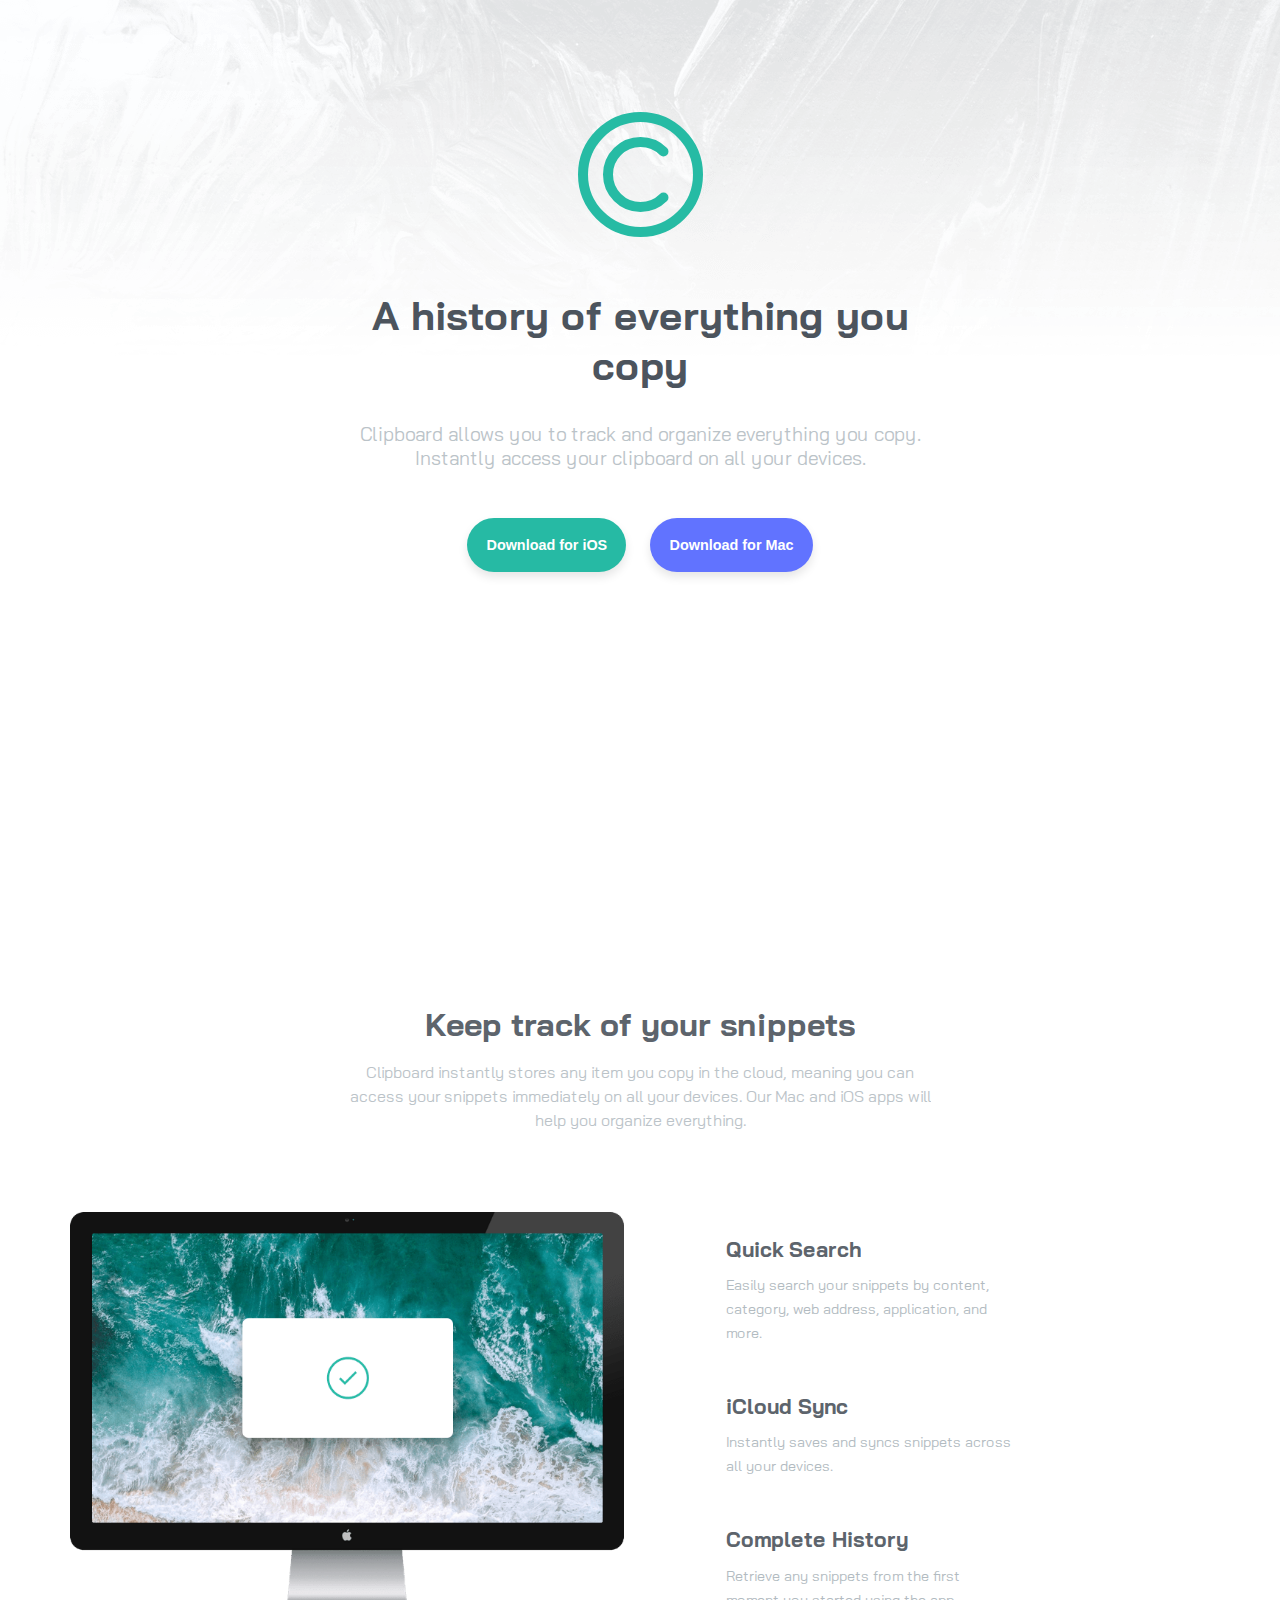
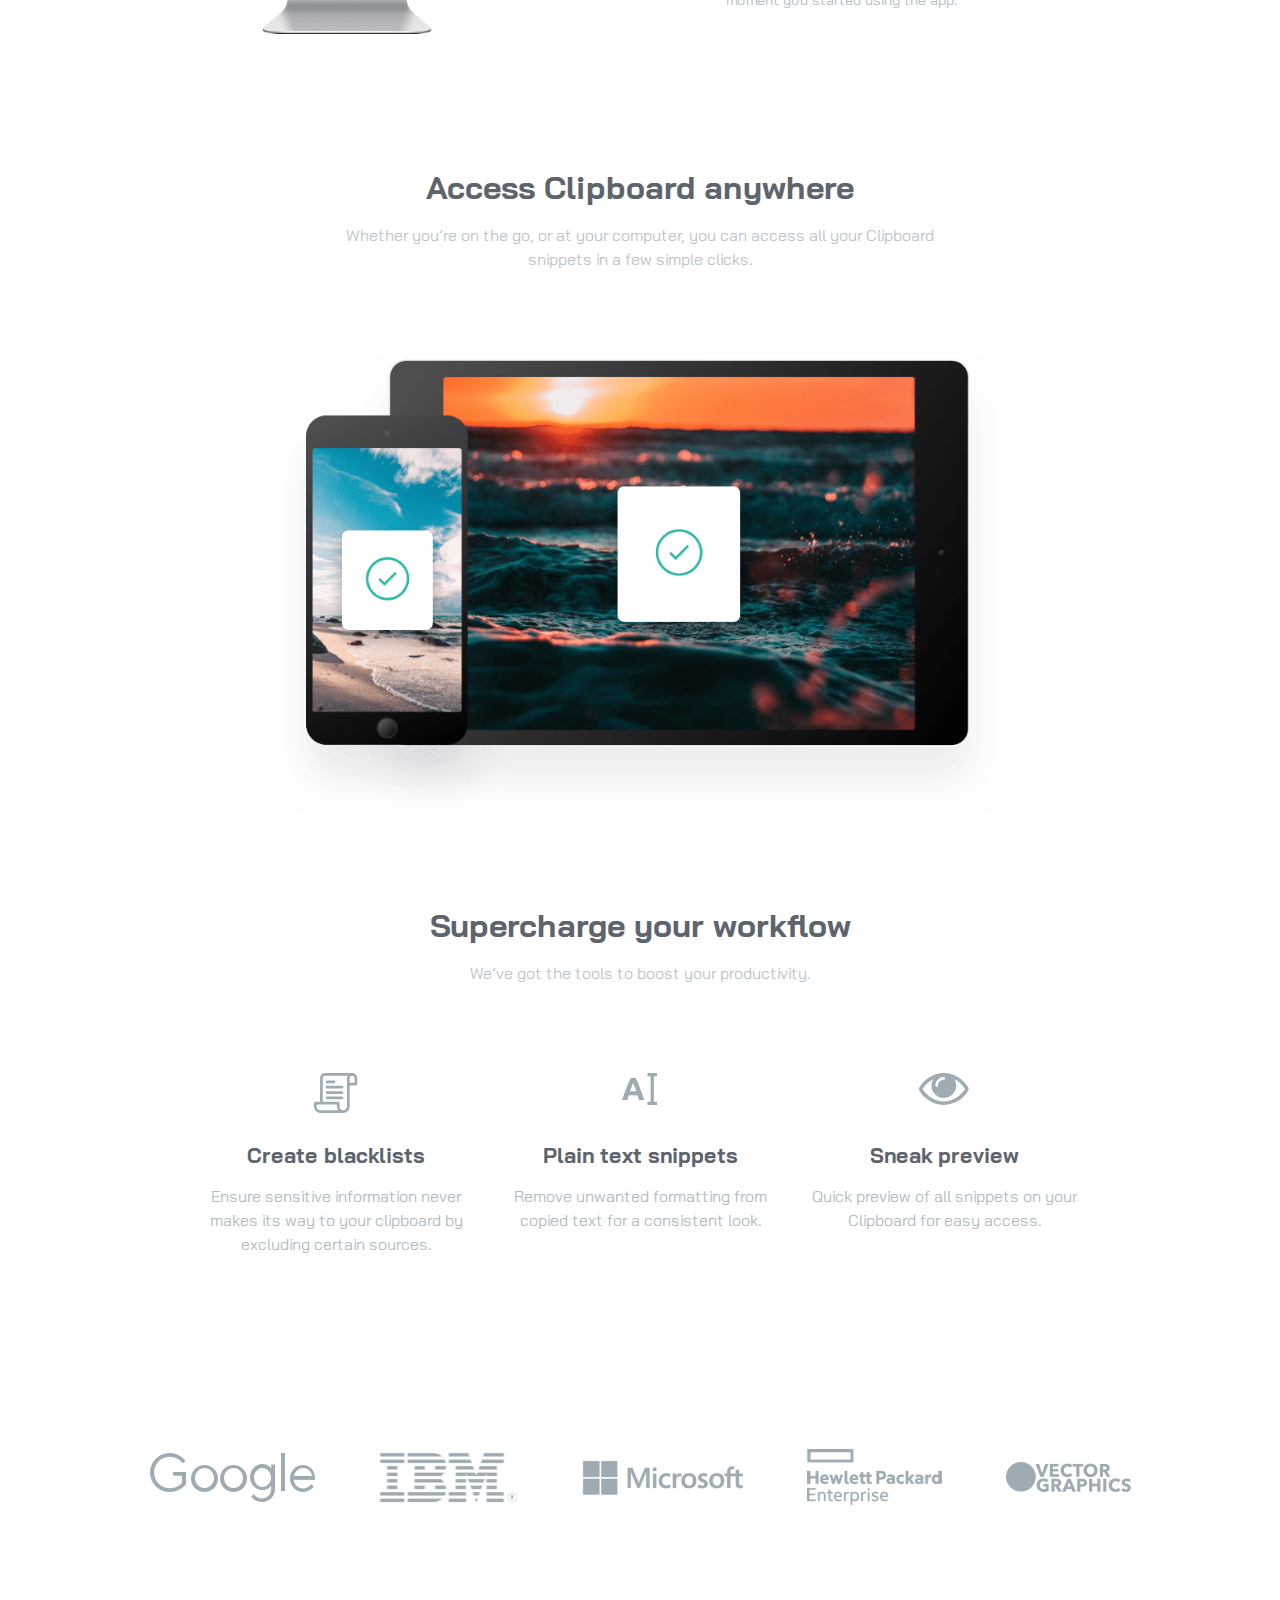
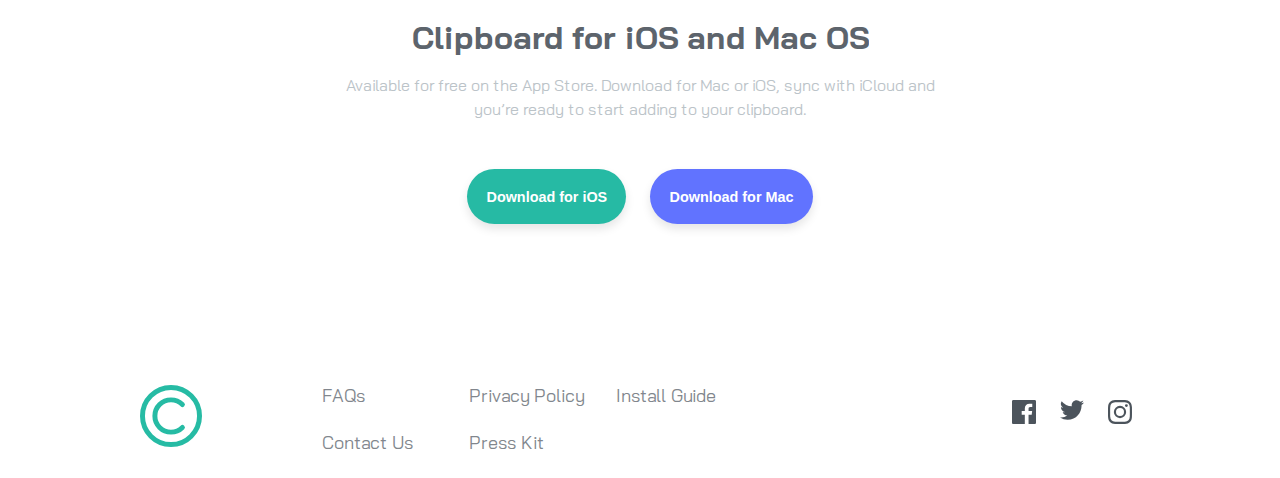
<file: index.html>
<!DOCTYPE html>
<html lang="en">
<head>
  <meta charset="UTF-8">
  <meta name="viewport" content="width=device-width, initial-scale=1.0"> <!-- displays site properly based on user's device -->
  <link rel="icon" type="image/png" sizes="32x32" href="src/assets/icons/favicon-32x32.png">
  <link rel="stylesheet" type="text/css" href="src/css/styles.css">
  <title>Frontend Mentor | Clipboard landing page</title>
</head>
<body>
    
<header class="hero">
        <div class="nav" role="banner">
            <figure class="nav__logo">
                <img src="src/assets/logos/logo.svg" alt="Clipboard landing page" class="nav__img">
            </figure>
        </div>

        <section class="hero__main">
            <h1 class="hero__main-h1">A history of everything you copy</h1>
            <p class="hero__main-p">Clipboard allows you to track and organize everything you 
            copy. Instantly access your clipboard on all your devices.</p>
            <div class="hero__main-buttons">
                <button class="cta-ios">Download for iOS</button>
                <button class="cta-mac">Download for Mac</button>
            </div>
        </section>
 </header>

<main class="main-cont">
    <section class="advantages">
        <div class="cont-tittle">
            <h2 class="section-title">Keep track of your snippets</h2>
            <p class="section-p">Clipboard instantly stores any item you copy in the cloud, 
                meaning you can access your snippets immediately on all your 
                devices. Our Mac and iOS apps will help you organize everything.</p>
        </div>

        <div class="advantages__subcont">
            <div class="cont-mac">
                <img src="src/assets/imgs/image-computer.png" alt="You can access in our service with a desktop computer">
            </div>
            <div class="cont-functions">
                <div class="cont-functions__card">
                    <h3 class="cont-functions__card-h3">Quick Search</h3>
                    <p class="cont-functions__card-p">Easily search your snippets by content, category, web address, application, and more.</p>
                </div>
                <div class="cont-functions__card">
                    <h3 class="cont-functions__card-h3">iCloud Sync</h3>
                    <p class="cont-functions__card-p">Instantly saves and syncs snippets across all your devices.</p>
                </div>
                <div class="cont-functions__card">
                    <h3 class="cont-functions__card-h3">Complete History</h3>
                    <p class="cont-functions__card-p">Retrieve any snippets from the first moment you started using the app.</p>
                </div>
            </div>
        </div>
    </section>
    
    <section class="accesibility">
        <div class="cont-tittle">
            <h2 class="section-title">Access Clipboard anywhere</h2>
            <p class="section-p">Whether you’re on the go, or at your computer, you can access all your Clipboard 
                snippets in a few simple clicks.</p>
        </div>

        <div class="cont-devices">
            <img src="src/assets/imgs/image-devices.png" alt="smartphone and tablet are compatible with our service too" class="devices-img">
        </div>
    </section>

    <section class="tools">
        <div class="cont-tittle">
            <h2 class="section-title">Supercharge your workflow</h2>
            <p class="section-p">We’ve got the tools to boost your productivity.</p>
        </div>

        <div class="cont-functions">
            <div class="cont-functions__card">
                <figure class="cont-functions__card-img">
                    <img src="src/assets/icons/icon-blacklist.svg" alt="" aria-hidden="true">
                </figure> 
                <h3 class="cont-functions__card-h3">Create blacklists</h3>
                <p class="cont-functions__card-p">Ensure sensitive information never makes its way to your clipboard by excluding certain sources.</p>
            </div>
            <div class="cont-functions__card">
                <figure class="cont-functions__card-img">
                    <img src="src/assets/icons/icon-text.svg" alt="" aria-hidden="true">
                </figure> 
                <h3 class="cont-functions__card-h3">Plain text snippets</h3>
                <p class="cont-functions__card-p">Remove unwanted formatting from copied text for a consistent look.</p>
            </div>
            <div class="cont-functions__card">
                <figure class="cont-functions__card-img">
                    <img src="src/assets/icons/icon-preview.svg" alt="" aria-hidden="true">
                </figure> 
                <h3 class="cont-functions__card-h3">Sneak preview</h3>
                <p class="cont-functions__card-p">Quick preview of all snippets on your Clipboard for easy access.</p>
            </div>
        </div>
    </section>

    <section class="partnerships">
        <ul class="cont-partnership">
                <img src="src/assets/logos/logo-google.png" alt="Google is our partnership" class="partnership-logo">
                <img src="src/assets/logos/logo-ibm.png" alt="IBM is our partnership" class="partnership-logo">
                <img src="src/assets/logos/logo-microsoft.png" alt="Microsoft is our partnership" class="partnership-logo">
                <img src="src/assets/logos/logo-hp.png" alt="HP is our partnership" class="partnership-logo">
                <img src="src/assets/logos/logo-vector-graphics.png" alt="Vector graphics is our partnership" class="partnership-logo">
        </ul>
    </section>

    <section class="downloads">
        <div class="cont-tittle">
            <h2 class="section-title">Clipboard for iOS and Mac OS</h2>
            <p class="section-p">Available for free on the App Store. Download for Mac or iOS, sync with iCloud 
                and you’re ready to start adding to your clipboard.</p>
        </div>

        <div class="downloads-buttons">
            <button class="cta-ios">Download for iOS</button>
            <button class="cta-mac">Download for Mac</button>
      </div>
    </section>
</main>

  <footer class="cont-footer">
      <figure class="footer__cont-logo">
          <img src="src/assets/logos/logo.svg" alt="Clipboard landing page">
      </figure>

      <nav>
          <ul class="footer__cont-links">
            <a href="#">FAQs</a>
            <a href="#">Contact Us</a>
            <a href="#">Privacy Policy</a>
            <a href="#">Press Kit</a>
            <a href="#">Install Guide</a>
        </ul>
      </nav>

    <ul class="footer__cont-media">
            <a href="#" aria-label="Facebook"><svg aria-hidden="true" class="svg-fb" width="24" height="24" xmlns="http://www.w3.org/2000/svg"><path d="M22.675 0H1.325C.593 0 0 .593 0 1.325v21.351C0 23.407.593 24 1.325 24H12.82v-9.294H9.692v-3.622h3.128V8.413c0-3.1 1.893-4.788 4.659-4.788 1.325 0 2.463.099 2.795.143v3.24l-1.918.001c-1.504 0-1.795.715-1.795 1.763v2.313h3.587l-.467 3.622h-3.12V24h6.116c.73 0 1.323-.593 1.323-1.325V1.325C24 .593 23.407 0 22.675 0z"/></svg></a>
            <a href="#" aria-label="Twitter"><svg aria-hidden="true" class="svg-tw" width="24" height="20" xmlns="http://www.w3.org/2000/svg"><path d="M24 2.557a9.83 9.83 0 01-2.828.775A4.932 4.932 0 0023.337.608a9.864 9.864 0 01-3.127 1.195A4.916 4.916 0 0016.616.248c-3.179 0-5.515 2.966-4.797 6.045A13.978 13.978 0 011.671 1.149a4.93 4.93 0 001.523 6.574 4.903 4.903 0 01-2.229-.616c-.054 2.281 1.581 4.415 3.949 4.89a4.935 4.935 0 01-2.224.084 4.928 4.928 0 004.6 3.419A9.9 9.9 0 010 17.54a13.94 13.94 0 007.548 2.212c9.142 0 14.307-7.721 13.995-14.646A10.025 10.025 0 0024 2.557z"/></svg></a>
            <a href="#" aria-label="Instagram"><svg aria-hidden="true" class="svg-ig" width="24" height="24" xmlns="http://www.w3.org/2000/svg"><path d="M12 2.163c3.204 0 3.584.012 4.85.07 3.252.148 4.771 1.691 4.919 4.919.058 1.265.069 1.645.069 4.849 0 3.205-.012 3.584-.069 4.849-.149 3.225-1.664 4.771-4.919 4.919-1.266.058-1.644.07-4.85.07-3.204 0-3.584-.012-4.849-.07-3.26-.149-4.771-1.699-4.919-4.92-.058-1.265-.07-1.644-.07-4.849 0-3.204.013-3.583.07-4.849.149-3.227 1.664-4.771 4.919-4.919 1.266-.057 1.645-.069 4.849-.069zM12 0C8.741 0 8.333.014 7.053.072 2.695.272.273 2.69.073 7.052.014 8.333 0 8.741 0 12c0 3.259.014 3.668.072 4.948.2 4.358 2.618 6.78 6.98 6.98C8.333 23.986 8.741 24 12 24c3.259 0 3.668-.014 4.948-.072 4.354-.2 6.782-2.618 6.979-6.98.059-1.28.073-1.689.073-4.948 0-3.259-.014-3.667-.072-4.947-.196-4.354-2.617-6.78-6.979-6.98C15.668.014 15.259 0 12 0zm0 5.838a6.162 6.162 0 100 12.324 6.162 6.162 0 000-12.324zM12 16a4 4 0 110-8 4 4 0 010 8zm6.406-11.845a1.44 1.44 0 100 2.881 1.44 1.44 0 000-2.881z"/></svg></a>
    </ul>
  </footer>
</body>
</html>
</file>
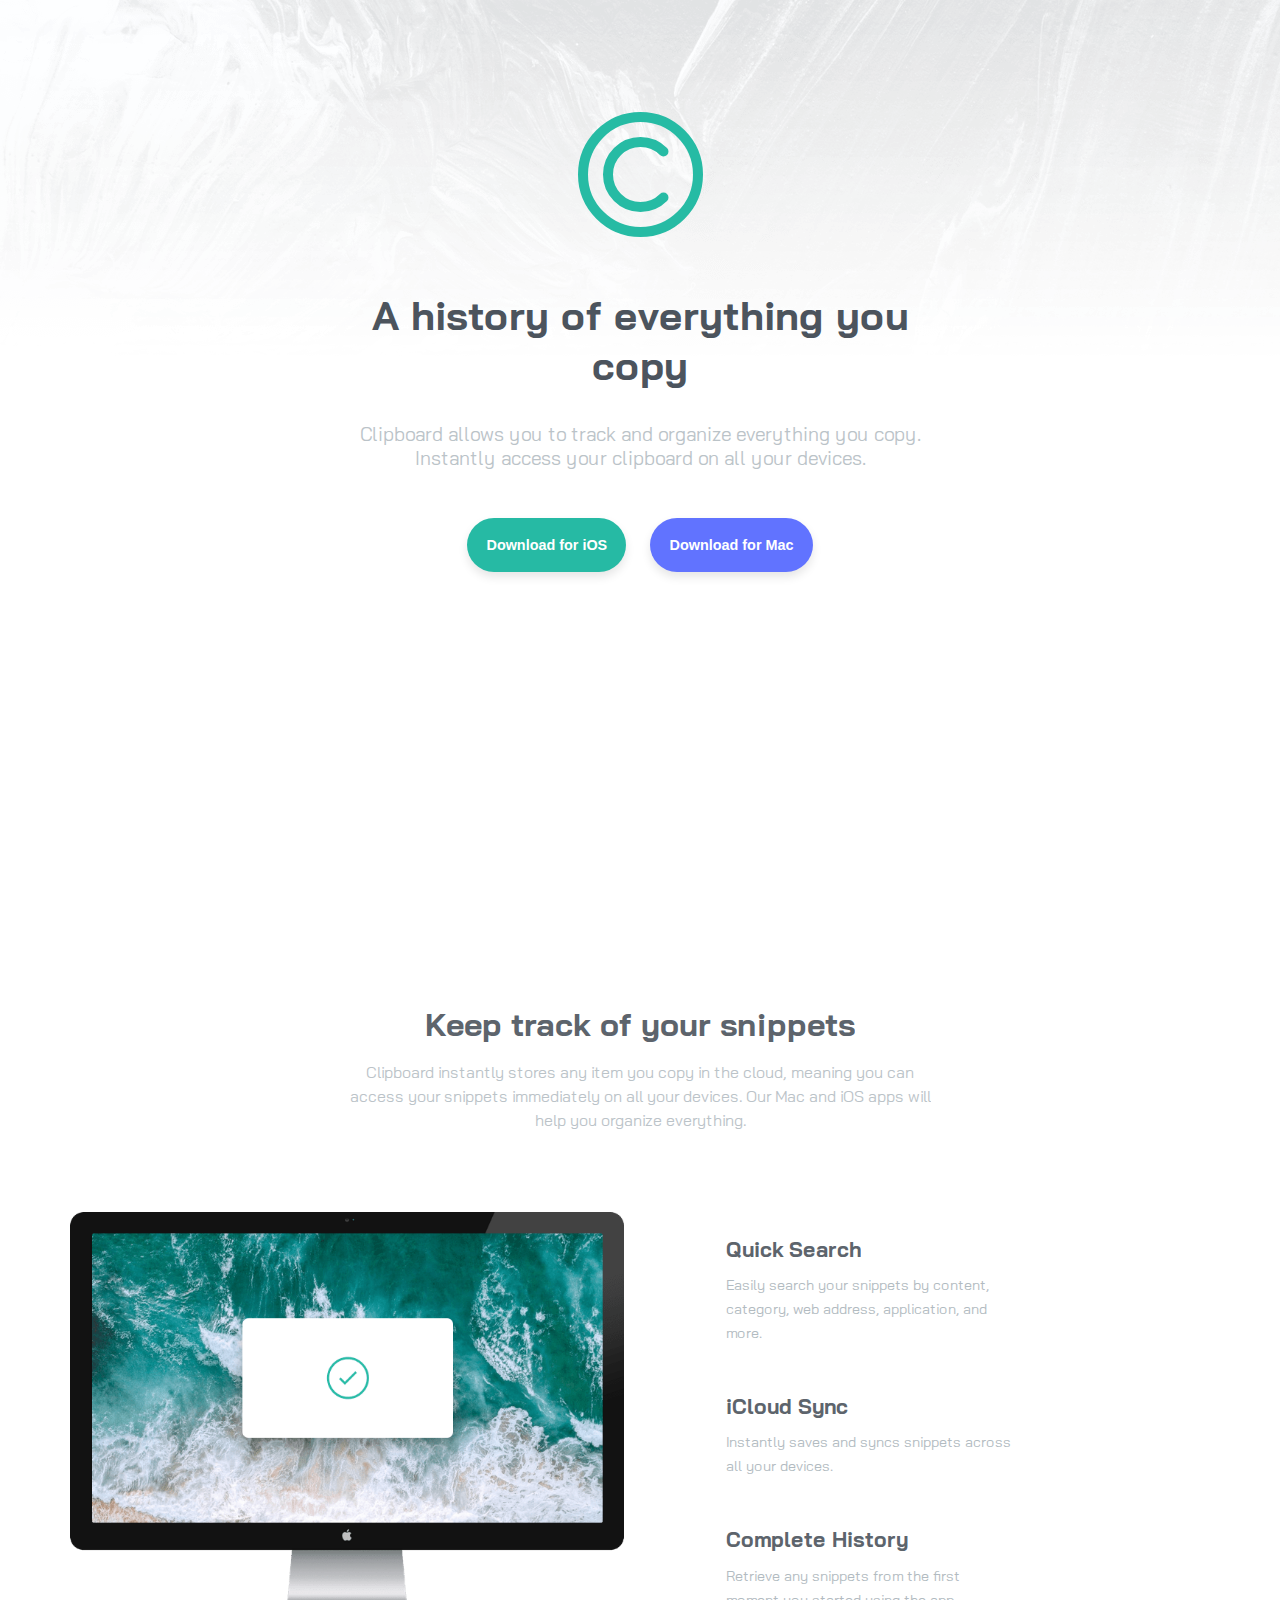
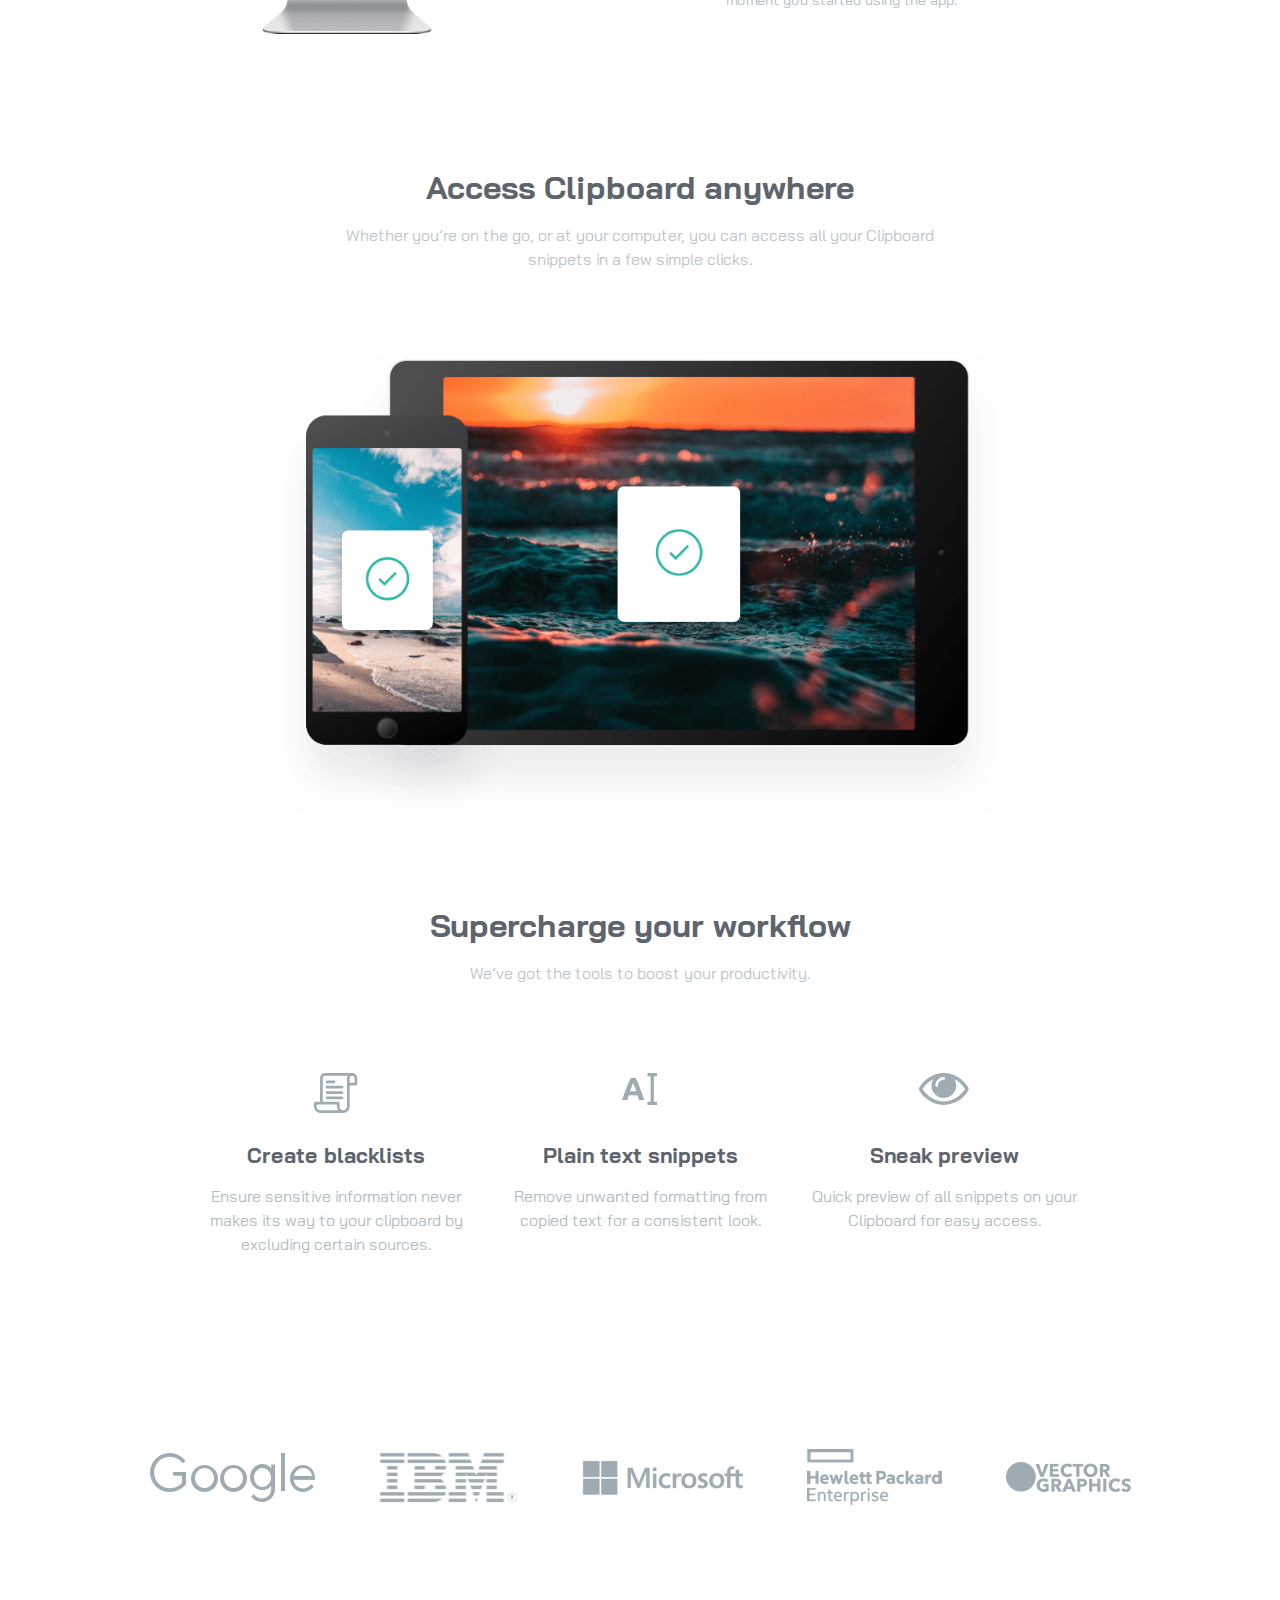
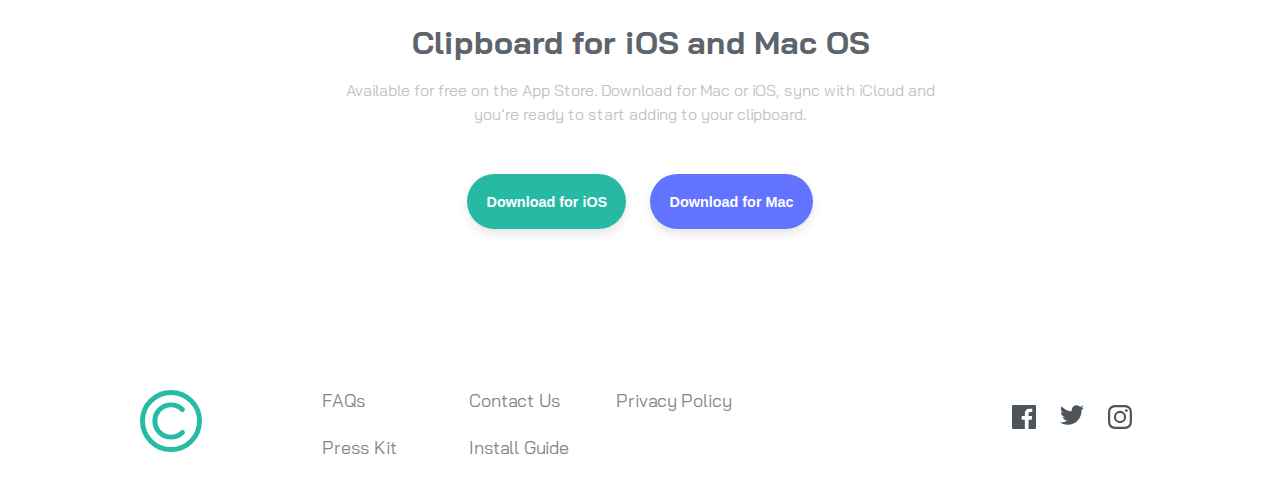
<file: src/views/index.html>
<!DOCTYPE html>
<html lang="en">
<head>
  <meta charset="UTF-8">
  <meta name="viewport" content="width=device-width, initial-scale=1.0"> <!-- displays site properly based on user's device -->
  <link rel="icon" type="image/png" sizes="32x32" href="../assets/icons/favicon-32x32.png">
  <link rel="stylesheet" type="text/css" href="../css/styles.css">
  <title>Frontend Mentor | Clipboard landing page</title>
</head>
<body>
    
<header class="hero">
        <div class="nav">
            <figure class="nav__logo">
                <img src="../assets/logos/logo.svg" alt="Clipboard landing page" class="nav__img">
            </figure>
        </div>

        <section class="hero__main">
            <h1 class="hero__main-h1">A history of everything you copy</h1>
            <p class="hero__main-p">Clipboard allows you to track and organize everything you 
            copy. Instantly access your clipboard on all your devices.</p>
            <div class="hero__main-buttons">
                <button class="cta-ios">Download for iOS</button>
                <button class="cta-mac">Download for Mac</button>
            </div>
        </section>
 </header>

<main class="main-cont">
    <section class="advantages">
        <div class="cont-tittle">
            <h2 class="section-title">Keep track of your snippets</h2>
            <p class="section-p">Clipboard instantly stores any item you copy in the cloud, 
                meaning you can access your snippets immediately on all your 
                devices. Our Mac and iOS apps will help you organize everything.</p>
        </div>

        <div class="advantages__subcont">
            <div class="cont-mac">
                <img src="../assets/imgs/image-computer.png" alt="You can access in our service with a desktop computer">
            </div>
            <div class="cont-functions">
                <div class="cont-functions__card">
                    <h3 class="cont-functions__card-h3">Quick Search</h3>
                    <p class="cont-functions__card-p">Easily search your snippets by content, category, web address, application, and more.</p>
                </div>
                <div class="cont-functions__card">
                    <h3 class="cont-functions__card-h3">iCloud Sync</h3>
                    <p class="cont-functions__card-p">Instantly saves and syncs snippets across all your devices.</p>
                </div>
                <div class="cont-functions__card">
                    <h3 class="cont-functions__card-h3">Complete History</h3>
                    <p class="cont-functions__card-p">Retrieve any snippets from the first moment you started using the app.</p>
                </div>
            </div>
        </div>
    </section>
    
    <section class="accesibility">
        <div class="cont-tittle">
            <h2 class="section-title">Access Clipboard anywhere</h2>
            <p class="section-p">Whether you’re on the go, or at your computer, you can access all your Clipboard 
                snippets in a few simple clicks.</p>
        </div>

        <div class="cont-devices">
            <img src="../assets/imgs/image-devices.png" alt="smartphone and tablet are compatible with our service too" class="devices-img">
        </div>
    </section>

    <section class="tools">
        <div class="cont-tittle">
            <h2 class="section-title">Supercharge your workflow</h2>
            <p class="section-p">We’ve got the tools to boost your productivity.</p>
        </div>

        <div class="cont-functions">
            <div class="cont-functions__card">
                <figure class="cont-functions__card-img">
                    <img src="../assets/icons/icon-blacklist.svg" alt="" aria-hidden="true">
                </figure> 
                <h3 class="cont-functions__card-h3">Create blacklists</h3>
                <p class="cont-functions__card-p">Ensure sensitive information never makes its way to your clipboard by excluding certain sources.</p>
            </div>
            <div class="cont-functions__card">
                <figure class="cont-functions__card-img">
                    <img src="../assets/icons/icon-text.svg" alt="" aria-hidden="true">
                </figure> 
                <h3 class="cont-functions__card-h3">Plain text snippets</h3>
                <p class="cont-functions__card-p">Remove unwanted formatting from copied text for a consistent look.</p>
            </div>
            <div class="cont-functions__card">
                <figure class="cont-functions__card-img">
                    <img src="../assets/icons/icon-preview.svg" alt="" aria-hidden="true">
                </figure> 
                <h3 class="cont-functions__card-h3">Sneak preview</h3>
                <p class="cont-functions__card-p">Quick preview of all snippets on your Clipboard for easy access.</p>
            </div>
        </div>
    </section>

    <section class="partnerships">
        <h3 class="sr-only">This is a section about our partnerships. This won't be seen</h3>
        <ul class="cont-partnership">
                <li class="partnership">
                    <img src="../assets/logos/logo-google.png" alt="Google is our partnership" class="partnership-logo">
                </li>
                <li class="partnership">
                    <img src="../assets/logos/logo-ibm.png" alt="IBM is our partnership" class="partnership-logo">
                </li>
                <li class="partnership">
                    <img src="../assets/logos/logo-microsoft.png" alt="Microsoft is our partnership" class="partnership-logo">
                </li>
                <li class="partnership">
                     <img src="../assets/logos/logo-hp.png" alt="HP is our partnership" class="partnership-logo">
                </li>
                <li class="partnership">
                    <img src="../assets/logos/logo-vector-graphics.png" alt="Vector graphics is our partnership" class="partnership-logo">
                </li>
        </ul>
    </section>

    <section class="downloads">
        <div class="cont-tittle">
            <h2 class="section-title">Clipboard for iOS and Mac OS</h2>
            <p class="section-p">Available for free on the App Store. Download for Mac or iOS, sync with iCloud 
                and you’re ready to start adding to your clipboard.</p>
        </div>

        <div class="downloads-buttons">
            <button class="cta-ios">Download for iOS</button>
            <button class="cta-mac">Download for Mac</button>
      </div>
    </section>
</main>

  <footer class="cont-footer">
      <figure class="footer__cont-logo">
          <img src="../assets/logos/logo.svg" alt="Clipboard landing page">
      </figure>

      <nav>
          <ul class="footer__cont-links">
            <li class="link">
                <a href="#">FAQs</a>
            </li>
            <li class="link">
                <a href="#">Contact Us</a>
            </li>
            <li class="link">
                <a href="#">Privacy Policy</a>
            </li>
            <li class="link">
                <a href="#">Press Kit</a>
            </li>
            <li class="link">
                <a href="#">Install Guide</a>
            </li>
        </ul>
      </nav>

    <ul class="footer__cont-media">
            <li class="media">
                <a href="#" aria-label="Facebook"><svg aria-hidden="true" class="svg-fb" width="24" height="24" xmlns="http://www.w3.org/2000/svg"><path d="M22.675 0H1.325C.593 0 0 .593 0 1.325v21.351C0 23.407.593 24 1.325 24H12.82v-9.294H9.692v-3.622h3.128V8.413c0-3.1 1.893-4.788 4.659-4.788 1.325 0 2.463.099 2.795.143v3.24l-1.918.001c-1.504 0-1.795.715-1.795 1.763v2.313h3.587l-.467 3.622h-3.12V24h6.116c.73 0 1.323-.593 1.323-1.325V1.325C24 .593 23.407 0 22.675 0z"/></svg></a>
            </li>
            <li class="media">
                <a href="#" aria-label="Twitter"><svg aria-hidden="true" class="svg-tw" width="24" height="20" xmlns="http://www.w3.org/2000/svg"><path d="M24 2.557a9.83 9.83 0 01-2.828.775A4.932 4.932 0 0023.337.608a9.864 9.864 0 01-3.127 1.195A4.916 4.916 0 0016.616.248c-3.179 0-5.515 2.966-4.797 6.045A13.978 13.978 0 011.671 1.149a4.93 4.93 0 001.523 6.574 4.903 4.903 0 01-2.229-.616c-.054 2.281 1.581 4.415 3.949 4.89a4.935 4.935 0 01-2.224.084 4.928 4.928 0 004.6 3.419A9.9 9.9 0 010 17.54a13.94 13.94 0 007.548 2.212c9.142 0 14.307-7.721 13.995-14.646A10.025 10.025 0 0024 2.557z"/></svg></a>
            </li>
            <li class="media">
                <a href="#" aria-label="Instagram"><svg aria-hidden="true" class="svg-ig" width="24" height="24" xmlns="http://www.w3.org/2000/svg"><path d="M12 2.163c3.204 0 3.584.012 4.85.07 3.252.148 4.771 1.691 4.919 4.919.058 1.265.069 1.645.069 4.849 0 3.205-.012 3.584-.069 4.849-.149 3.225-1.664 4.771-4.919 4.919-1.266.058-1.644.07-4.85.07-3.204 0-3.584-.012-4.849-.07-3.26-.149-4.771-1.699-4.919-4.92-.058-1.265-.07-1.644-.07-4.849 0-3.204.013-3.583.07-4.849.149-3.227 1.664-4.771 4.919-4.919 1.266-.057 1.645-.069 4.849-.069zM12 0C8.741 0 8.333.014 7.053.072 2.695.272.273 2.69.073 7.052.014 8.333 0 8.741 0 12c0 3.259.014 3.668.072 4.948.2 4.358 2.618 6.78 6.98 6.98C8.333 23.986 8.741 24 12 24c3.259 0 3.668-.014 4.948-.072 4.354-.2 6.782-2.618 6.979-6.98.059-1.28.073-1.689.073-4.948 0-3.259-.014-3.667-.072-4.947-.196-4.354-2.617-6.78-6.979-6.98C15.668.014 15.259 0 12 0zm0 5.838a6.162 6.162 0 100 12.324 6.162 6.162 0 000-12.324zM12 16a4 4 0 110-8 4 4 0 010 8zm6.406-11.845a1.44 1.44 0 100 2.881 1.44 1.44 0 000-2.881z"/></svg></a>
            </li>    
    </ul>
  </footer>
</body>
</html>
</file>
<file: src/css/styles.css>
@import url("https://fonts.googleapis.com/css2?family=Bai+Jamjuree:wght@400;600&display=swap");
* {
  margin: 0;
  padding: 0;
  box-sizing: border-box;
}

:root {
  --strong-cyan: hsl(171, 66%, 44%);
  --light-blue: hsl(233, 100%, 69%);
  --tittle-color:hsl(210, 10%, 33%);
  --paragraph-color: hsl(201, 11%, 66%);
}

button {
  padding: 1.2rem;
  border-style: none;
  border-radius: 50px;
  color: #fff;
  font-size: 0.9rem;
  font-weight: bold;
  box-shadow: 0px 5px 10px 0px rgba(0, 0, 0, 0.1);
}
button:hover {
  cursor: pointer;
  opacity: 0.8;
}

.cta-ios {
  background-color: var(--strong-cyan);
}

.cta-mac {
  background-color: var(--light-blue);
}

.cont-tittle {
  text-align: center;
  margin-bottom: 5rem;
}
.cont-tittle .section-title {
  color: var(--tittle-color);
  opacity: 0.9;
  font-size: 1.7rem;
  margin-bottom: 1rem;
}
.cont-tittle .section-p {
  color: var(--paragraph-color);
  font-size: 1rem;
  opacity: 0.7;
  line-height: 1.5rem;
}

@media screen and (min-width: 1240px) {
  .cont-tittle {
    margin: 5rem 20rem;
  }
  .cont-tittle .section-title {
    font-size: 2rem;
  }
  .cont-tittle .section-p {
    font-size: 1rem;
    line-height: 1.5rem;
  }
}
.cont-functions {
  display: flex;
  flex-direction: column;
}
.cont-functions .cont-functions__card {
  text-align: center;
  margin: 1.5rem;
}
.cont-functions .cont-functions__card h3 {
  color: var(--tittle-color);
  margin-bottom: 0.7rem;
  opacity: 0.9;
}
.cont-functions .cont-functions__card p {
  color: var(--paragraph-color);
  opacity: 0.8;
  font-size: 0.9rem;
}

body {
  background: url("../assets/patterns/bg-header-mobile.png") no-repeat;
  background-size: contain;
  font-family: "Bai Jamjuree";
  font-size: 18px;
  min-height: 100vh;
  padding: 1.5rem;
  display: flex;
  flex-direction: column;
  align-content: center;
}

@media screen and (min-width: 1240px) {
  body {
    background: url("../assets/patterns/bg-header-desktop.png") no-repeat;
  }
}
.hero {
  min-height: 100vh;
}
.hero .nav__logo {
  text-align: center;
  margin-top: 5.5rem;
  margin-bottom: 3rem;
}
.hero .hero__main {
  display: flex;
  flex-direction: column;
  gap: 2rem;
  text-align: center;
}
.hero .hero__main .hero__main-h1 {
  color: var(--tittle-color);
  opacity: 0.9;
  font-size: 2rem;
}
.hero .hero__main .hero__main-p {
  color: var(--paragraph-color);
  font-size: 1rem;
  opacity: 0.7;
}
.hero .hero__main .hero__main-buttons {
  display: flex;
  flex-direction: column;
  gap: 1.5rem;
  margin-top: 1rem;
}

@media screen and (min-width: 550px) {
  .hero .hero__main .hero__main-buttons {
    flex-direction: row;
    justify-content: center;
  }
}
@media screen and (min-width: 1240px) {
  .hero .hero__main {
    margin: 2rem 19rem;
  }
  .hero .hero__main .hero__main-h1 {
    color: var(--tittle-color);
    opacity: 1;
    font-size: 2.5rem;
  }
  .hero .hero__main .hero__main-p {
    color: var(--paragraph-color);
    font-size: 1.2rem;
    opacity: 0.7;
  }
}
.advantages__subcont {
  display: flex;
  flex-direction: column;
  gap: 2rem;
  margin-bottom: 8rem;
}
.advantages__subcont .cont-mac {
  width: 100%;
  margin: 0 auto;
}
.advantages__subcont .cont-mac img {
  width: 100%;
}

@media screen and (min-width: 550px) {
  .advantages__subcont .cont-mac {
    width: 50%;
  }
  .advantages__subcont .cont-mac img {
    width: 100%;
  }
}
@media screen and (min-width: 1240px) {
  .advantages__subcont {
    flex-direction: row;
    gap: 2rem;
  }
  .advantages__subcont .cont-mac {
    width: 45%;
    margin: 0 auto;
  }
  .advantages__subcont .cont-mac img {
    width: 100%;
  }
  .advantages__subcont .cont-functions {
    width: 45%;
  }
  .advantages__subcont .cont-functions .cont-functions__card {
    text-align: left;
    margin-right: 15rem;
  }
  .advantages__subcont .cont-functions .cont-functions__card p {
    line-height: 1.5rem;
  }
}
.accesibility {
  margin-bottom: 6rem;
}

.cont-devices {
  width: 100%;
  margin: 0 auto;
  margin-top: -1.5rem;
}
.cont-devices img {
  width: 100%;
}

@media screen and (min-width: 550px) {
  .cont-devices {
    width: 50%;
  }
}
@media screen and (min-width: 1240px) {
  .accesibility {
    margin-bottom: 0rem;
  }

  .cont-devices {
    width: 60%;
    margin-top: 5rem;
  }
}
.tools {
  margin-bottom: 5rem;
}
.tools .cont-functions__card > figure {
  margin-bottom: 2rem;
}

@media screen and (min-width: 1240px) {
  .tools {
    margin-bottom: 10rem;
  }
  .tools .cont-functions {
    flex-direction: row;
    margin: 0 10rem;
    align-items: center;
  }
  .tools .cont-functions .cont-functions__card {
    margin: 0.5rem;
    width: 33.33%;
    min-height: 13rem;
  }
  .tools .cont-functions .cont-functions__card h3 {
    margin-bottom: 1rem;
  }
  .tools .cont-functions .cont-functions__card p {
    font-size: 1rem;
    line-height: 1.5rem;
  }
  .tools .cont-functions__card > figure {
    margin-bottom: 1.5rem;
  }
}
.partnerships .sr-only {
  border: 0;
  clip: rect(0 0 0 0);
  height: 1px;
  margin: -1px;
  overflow: hidden;
  padding: 0;
  position: absolute;
  width: 1px;
}

.cont-partnership {
  display: flex;
  flex-direction: column;
  align-items: center;
  gap: 4rem;
  margin-bottom: 10rem;
}
.cont-partnership .partnership {
  list-style-type: none;
}

@media screen and (min-width: 1240px) {
  .cont-partnership {
    justify-content: center;
    flex-direction: row;
    margin-bottom: 7rem;
  }
}
.downloads {
  margin-bottom: 10rem;
}
.downloads .downloads-buttons {
  display: flex;
  flex-direction: column;
  gap: 1.5rem;
  margin-top: -2rem;
}

@media screen and (min-width: 550px) {
  .downloads .downloads-buttons {
    flex-direction: row;
    justify-content: center;
  }
}
.cont-footer {
  display: flex;
  flex-direction: column;
  align-items: center;
  gap: 3rem;
}
.cont-footer .footer__cont-logo {
  width: 20%;
}
.cont-footer .footer__cont-logo img {
  width: 100%;
}
.cont-footer .footer__cont-links {
  display: grid;
  grid-template-rows: repeat(5, 1fr);
  gap: 1.5rem;
  text-align: center;
}
.cont-footer .footer__cont-links a {
  text-decoration: none;
  color: var(--tittle-color);
  opacity: 0.9;
}
.cont-footer .footer__cont-links a:hover {
  color: var(--strong-cyan);
}
.cont-footer .footer__cont-links .link {
  list-style-type: none;
  text-align: left;
}
.cont-footer .footer__cont-media {
  display: flex;
  gap: 2.5rem;
}
.cont-footer .footer__cont-media svg {
  width: 2rem;
  height: 2rem;
  fill: #4C545C;
}
.cont-footer .footer__cont-media svg:hover {
  cursor: pointer;
}
.cont-footer .footer__cont-media .svg-fb:hover {
  fill: #4267B2;
}
.cont-footer .footer__cont-media .svg-tw:hover {
  fill: #1DA1F2;
}
.cont-footer .footer__cont-media .svg-ig:hover {
  fill: #F77737;
}
.cont-footer .footer__cont-media .media {
  list-style-type: none;
}

@media screen and (min-width: 550px) {
  .cont-footer .footer__cont-logo {
    width: 10%;
  }
}
@media screen and (min-width: 1240px) {
  .cont-footer {
    flex-direction: row;
    justify-content: space-around;
    align-items: center;
    gap: 3rem;
  }
  .cont-footer .footer__cont-logo {
    width: 5%;
  }
  .cont-footer .footer__cont-links {
    display: grid;
    grid-template-rows: repeat(2, 1fr);
    grid-template-columns: repeat(3, 1fr);
    column-gap: 2rem;
    text-align: center;
    margin-left: -10rem;
  }
  .cont-footer .footer__cont-links a {
    text-align: left;
    opacity: 0.7;
  }
  .cont-footer .footer__cont-links a:nth-child(2) {
    grid-column: 1/2;
    grid-row: 2/2;
  }
  .cont-footer .footer__cont-links a:nth-child(4) {
    grid-column: 2/3;
    grid-row: 2/2;
  }
  .cont-footer .footer__cont-media {
    gap: 1rem;
  }
}

/*# sourceMappingURL=styles.css.map */
</file>
